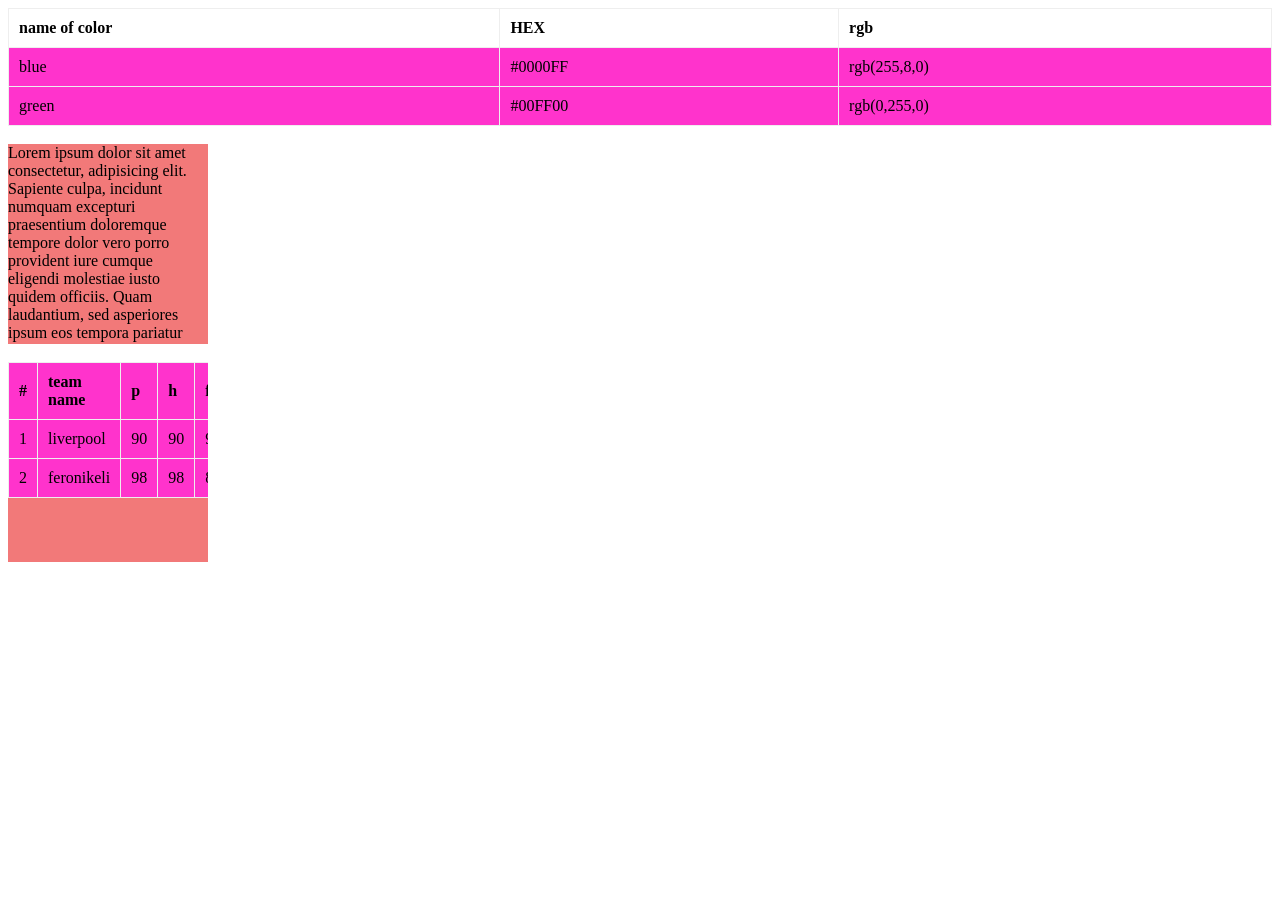
<file: lesson 13/index.html>
<!DOCTYPE html>
<html lang="en">

<head>
    <meta charset="UTF-8">
    <meta name="viewport" content="width=, initial-scale=1.0">
    <title>Document</title>
    <link rel="stylesheet" href="css/style.css">
</head>

<body>
    <table>
        <thead>
            <tr>
                <th>name of color</th>
                <th>HEX</th>
                <th>rgb</th>
            </tr>
        </thead>
        <tbody>
            <tr>
                <td>blue</td>
                <td>#0000FF</td>
                <td>rgb(255,8,0)</td>
            </tr>
            <tr>
                <td>green</td>
                <td>#00FF00</td>
                <td>rgb(0,255,0)</td>
            </tr>
        </tbody>
    </table>

    <br>

    <div>
        Lorem ipsum dolor sit amet consectetur, adipisicing elit. Sapiente culpa, incidunt numquam excepturi praesentium
        doloremque tempore dolor vero porro provident iure cumque eligendi molestiae iusto quidem officiis. Quam
        laudantium, sed asperiores ipsum eos tempora pariatur quae est rem fugiat totam aperiam odit vitae cum nemo
        natus? Unde magni neque nihil excepturi. Accusamus quas animi consectetur nihil quae? Sunt repudiandae adipisci
        quasi illum doloribus perferendis? Asperiores ea inventore illo excepturi repudiandae aspernatur non quos
        placeat sit necessitatibus sequi ex odio facilis deleniti in commodi accusamus, quis, libero recusandae. Tenetur
        quo veniam rerum eos. Dolor iusto laudantium nulla nesciunt consequuntur voluptate iste reprehenderit sunt neque
        sapiente vel, laboriosam rem blanditiis exercitationem, natus eveniet id veniam perspiciatis maxime accusantium
        quos? Tempore totam aliquid nam necessitatibus porro eveniet dolor possimus, mollitia qui iste, consectetur
        iusto recusandae impedit illo optio in dicta et animi adipisci asperiores. Soluta similique numquam blanditiis
        sapiente voluptates accusantium beatae debitis.
    </div>

    <!-- responsive table -->

    <br>

    <div style="overflow-x:auto;">
        <table>
            <tr>
                <th>#</th>
                <th>team name</th>
                <th>p</th>
                <th>h</th>
                <th>f</th>
                <th>d</th>
                <th>d</th>
                <th>g</th>
                <th>w</th>
                <th>e</th>
                <th>f</th>
                <th>j</th>
                <th>y</th>
            </tr>
            <tr>
                <td>1</td>
                <td>liverpool</td>
                <td>90</td>
                <td>90</td>
                <td>90</td>
                <td>90</td>
                <td>90</td>
                <td>90</td>
                <td>90</td>
                <td>90</td>
                <td>90</td>
                <td>90</td>
                <td>90</td>
            </tr>
            <tr>
                <td>2</td>
                <td>feronikeli</td>
                <td>98</td>
                <td>98</td>
                <td>89</td>
                <td>98</td>
                <td>89</td>
                <td>89</td>
                <td>98</td>
                <td>98</td>
                <td>98</td>
                <td>98</td>
                <td>89</td>
            </tr>
        </table>
    </div>
</body>

</html>
</file>
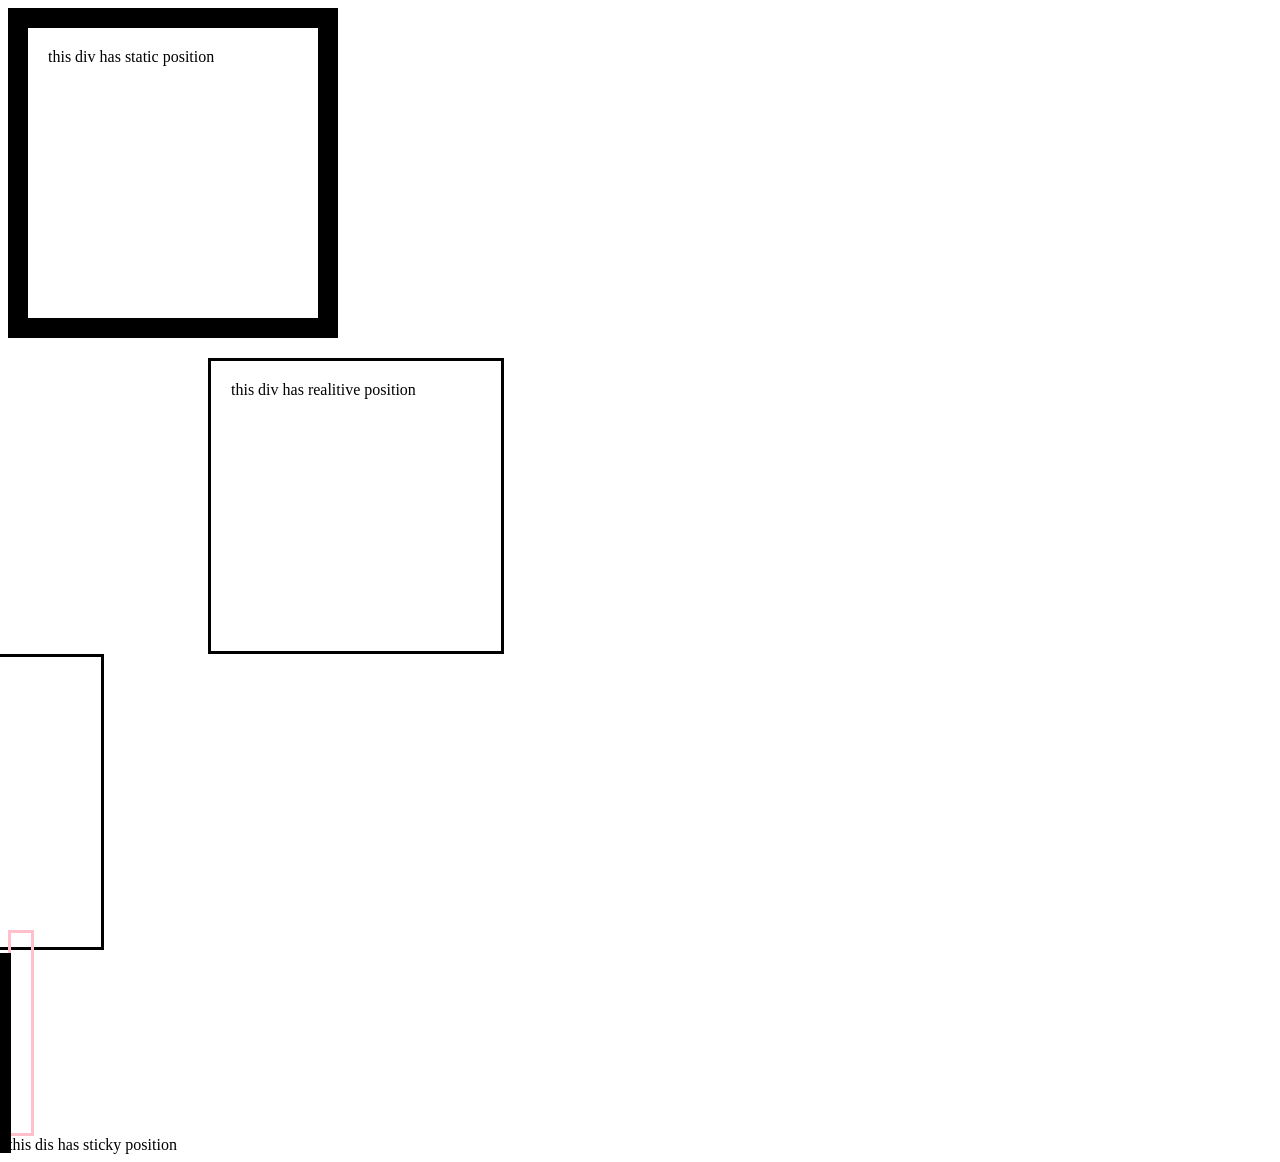
<file: lesson 15/index.html>
<!DOCTYPE html>
<html lang="en">
<head>
    <meta charset="UTF-8">
    <meta name="viewport" content="width=device-width, initial-scale=1.0">
    <title>Document</title>
    <link rel="stylesheet" href="style.css">
</head>
<body>
    <div id="static"> this div has static position</div>

    <div id="realitive"> this div has realitive position</div>

    <div id="fixed"> this div has fixed position</div>

    <div id="parent">
        <div id="absolute">this dis has absolute position </div>
    </div>

    <div id="sticky"> this dis has sticky position</div>
</body>
</html>
</file>
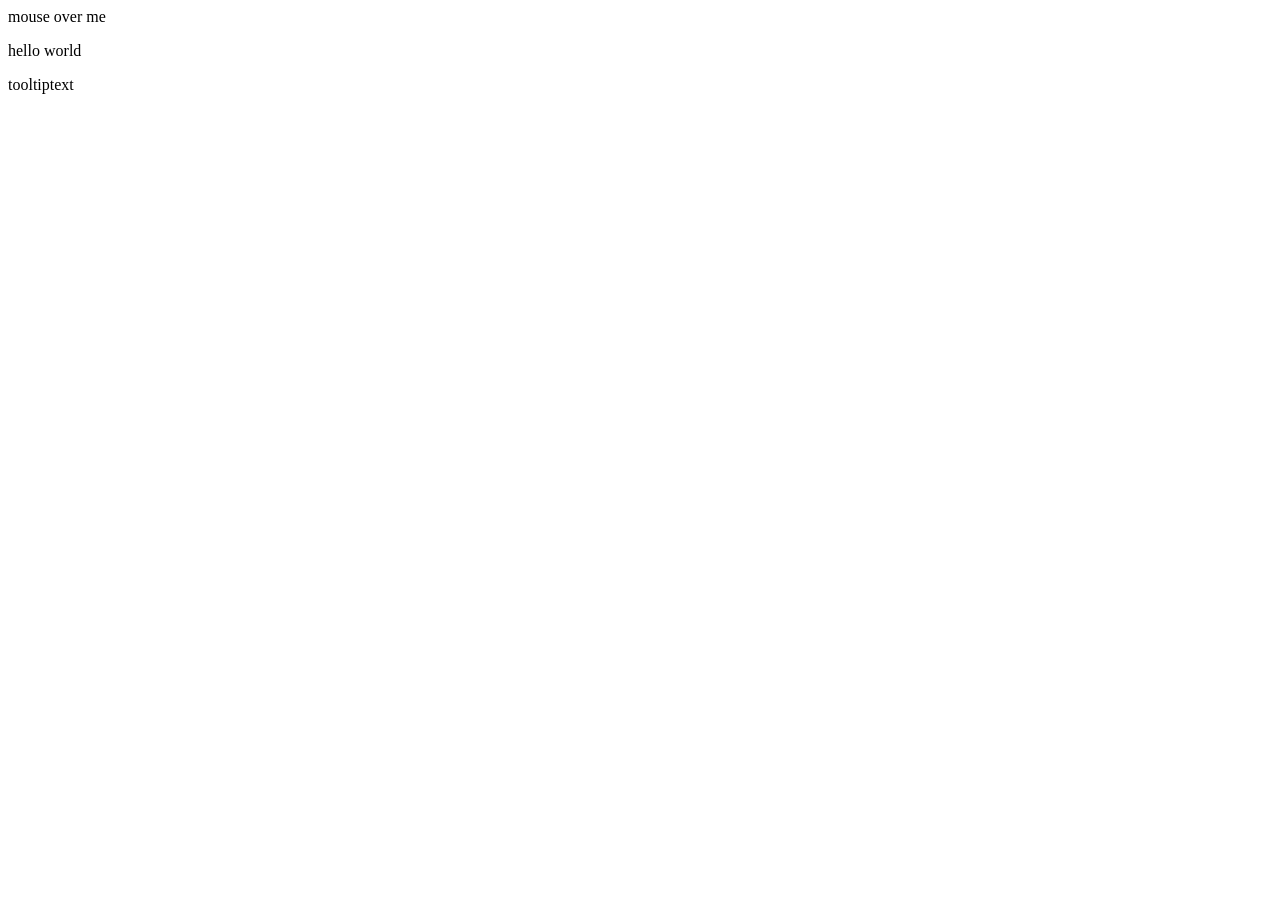
<file: lesson 17 pt.2/index.html>
<!DOCTYPE html>
<html lang="en">
<head>
    <meta charset="UTF-8">
    <meta name="viewport" content="width=device-width, initial-scale=1.0">
    <title>Document</title>
</head>
<body>
    <div class="dropdown">
        <span>mouse over me</span>
        <div class="dropdown-content">
            <p>hello world</p>
        </div>
    </div>

    <div class="tooltip"></div>
    <span class="tooltiptext">tooltiptext</span>
</body>
</html>
</file>
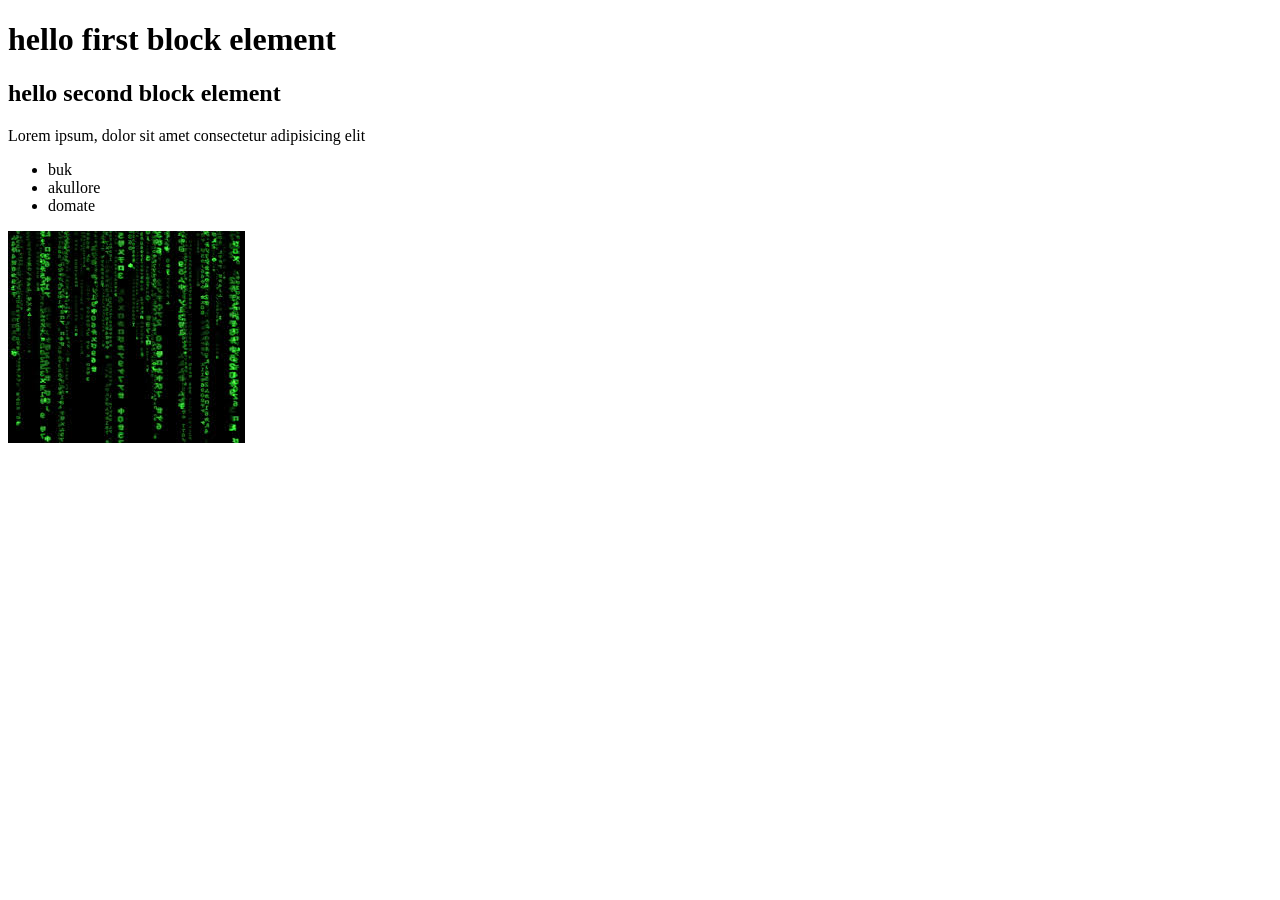
<file: lesson 6/index.html>
<!DOCTYPE html>
<html lang="en">
<head>
    <meta charset="UTF-8">
    <meta name="viewport" content="width=device-width, initial-scale=1.0">
    <title>Document</title>
</head>
<body>
    <!-- BLOCK ELEMNTS-->
     <h1> hello first block element</h1>

     <h2> hello second block element </h2>

     <p> Lorem ipsum, dolor sit amet consectetur adipisicing elit</p>

     <ul>
        <li>buk</li>
        <li>akullore</li>
        <li>domate</li>
     </ul>

     <!-- inlajn block-->
<img src="images/matrix.jpg" alt="">



</body>
</html>
</file>
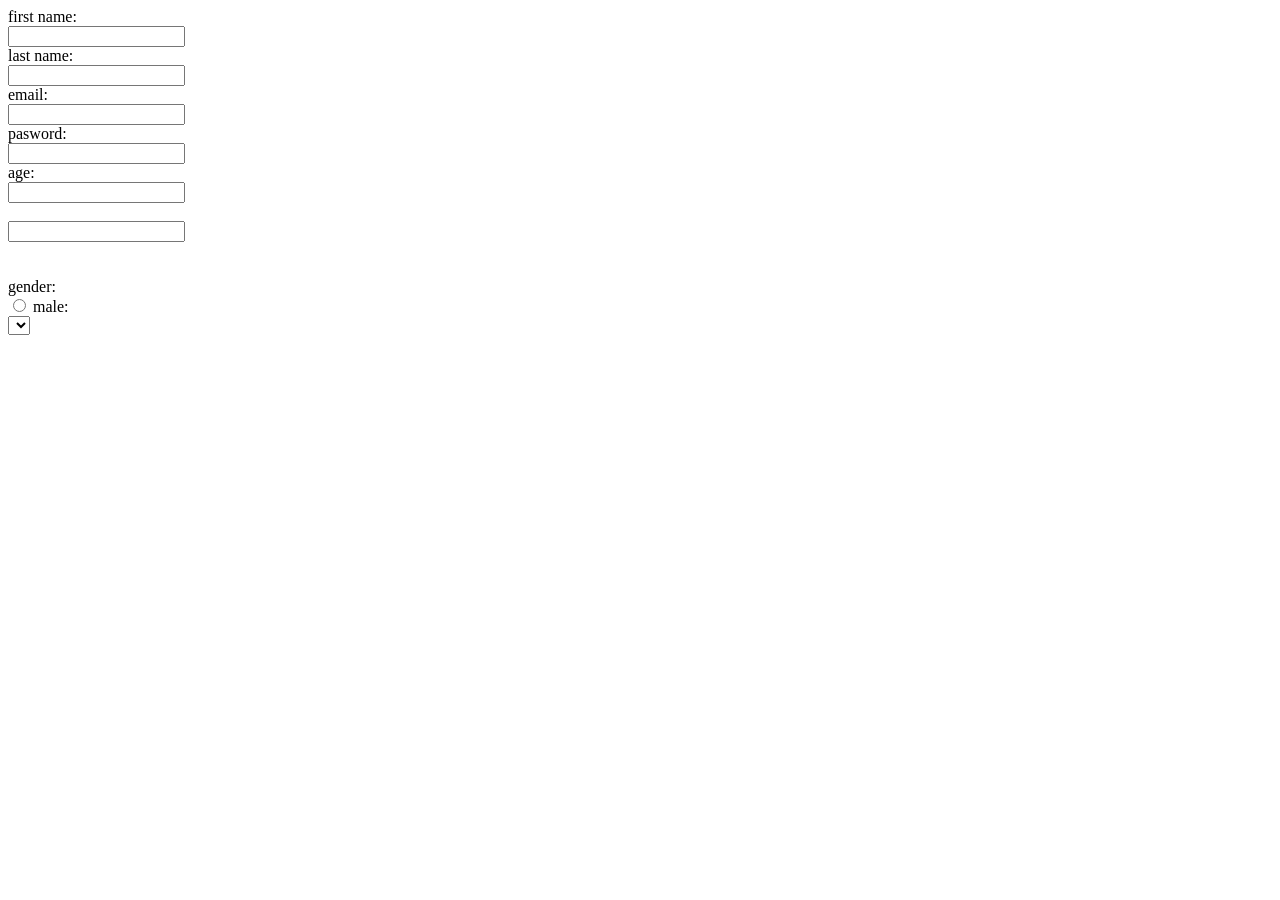
<file: lesson 7/index.html>
<!DOCTYPE html>
<html lang="en">
<head>
    <meta charset="UTF-8">
    <meta name="viewport" content="width=device-width, initial-scale=1.0">
    <title>Document</title>
</head>
<body>
    <form action="">
        <label for="firstname">first name:</label><br>
        <input type="text" id="firstname" name="firstname"><br>

        <label for="lastname">last name:</label><br>
        <input type="text" id="lastname" name="lastname"><br>

        <label for="email">email:</label><br>
        <input type="text" id="email" name="email"><br>

        <label for="pasword">pasword:</label><br>
        <input type="text" id="pasword" name="pasword"><br>

        <label for="age">age:</label><br>
        <input type="number" id="age" name="age"><br><br>

        <input type="sumbit" id="sumbit" name="sumbit"><br><br><br>

        <label for="gender">gender:</label><br>
        <input type="radio" name="gender" id="male"vaule="male">
        <label for="male">male:</label><br>

        <select name="pet" id="pet">
            <option vaule dog></option>
            <option vaule iriq></option>
            <option vaule cat></option>
        </select>
    </form>
</body>
</html>
</file>
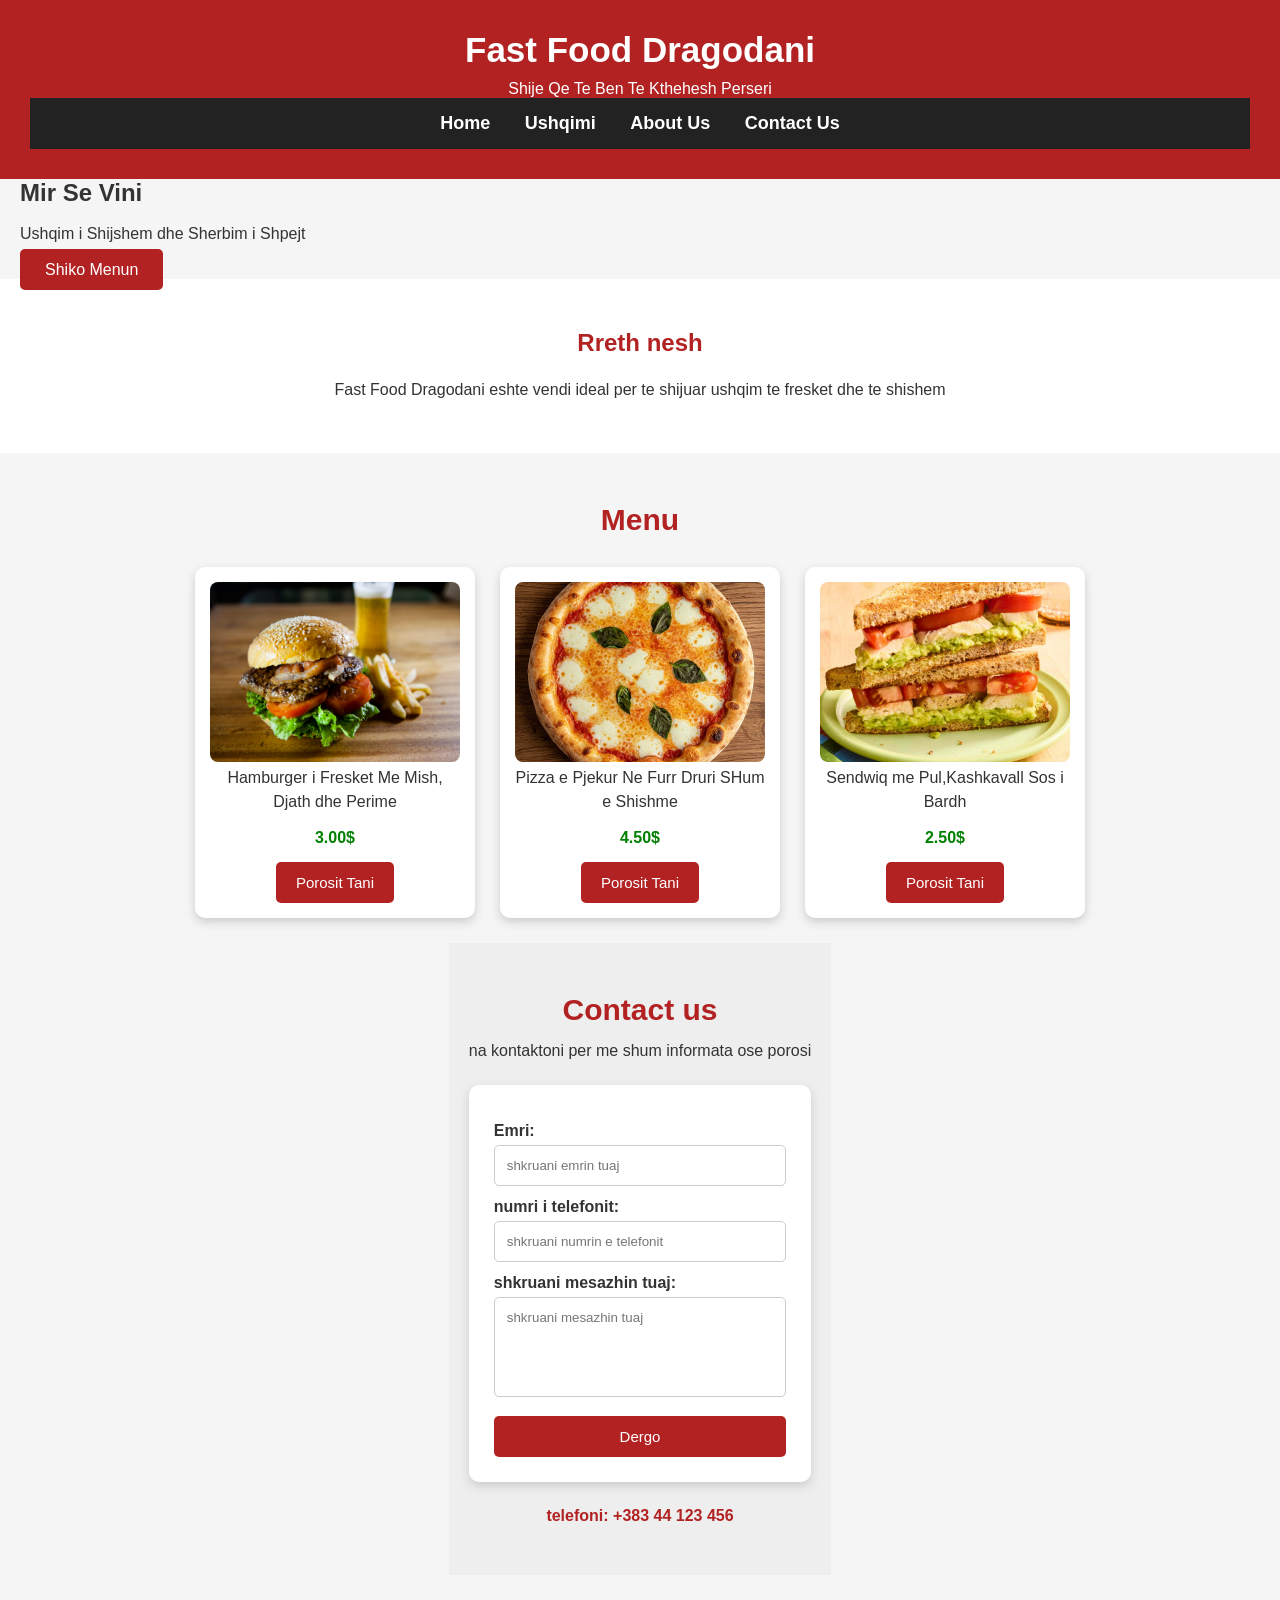
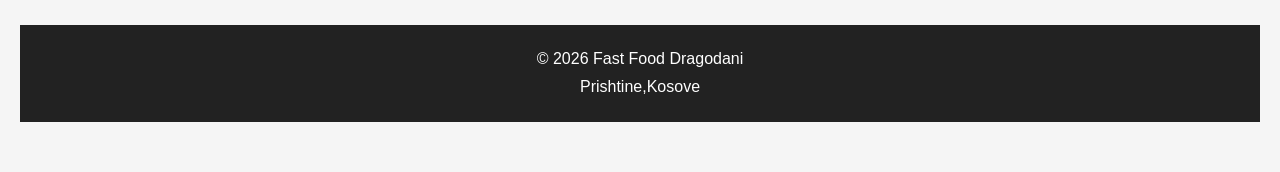
<file: personal projekt/index.html>
<!DOCTYPE html>
<html lang="en">

<head>
    <meta charset="UTF-8">
    <meta name="viewport" content="width=device-width, initial-scale=1.0">
    <title>Fast Food DRAGODANI</title>
    <link rel="stylesheet" href="css/style.css">
</head>

<body>
    <header>
        <h1>Fast Food Dragodani</h1>
        <p>Shije Qe Te Ben Te Kthehesh Perseri</p>

        <nav>
            <a href="#home">Home</a>
            <a href="#ushqimi">Ushqimi</a>
            <a href="#about us">About Us</a>
            <a href="#contact us">Contact Us</a>
        </nav>
    </header>

    <section id="home" class="main">
        <h2 class="h2">Mir Se Vini </h2>
        <br>
        <p class="para">Ushqim i Shijshem dhe Sherbim i Shpejt</p>
        <br>
        <a href="menu" class="btn">Shiko Menun</a>
    </section>

    <section id="about" class="about">
        <h2>Rreth nesh</h2>
        <p>
            Fast Food Dragodani eshte vendi ideal per te shijuar
            ushqim te fresket dhe te shishem
        </p>
    </section>

    <section id="menu" class="menu">
        <h2>Menu</h2>

        <div class="container">

            <div class="box">
                <img src="./assets/img.png" alt="hamburger">
                <p> Hamburger i Fresket Me Mish, Djath dhe Perime</p>
                <h4>3.00$</h4>
                <button>Porosit Tani</button>
            </div>

            <div class="box">
                <img src="./assets/img1.png" alt="pizza">
                <p>Pizza e Pjekur Ne Furr Druri SHum e Shishme</p>
                <h4>4.50$</h4>
                <button>Porosit Tani</button>
            </div>

            <div class="box">
                <img src="./assets/img2.jpg" alt="sendwiq">
                <p>Sendwiq me Pul,Kashkavall Sos i Bardh</p>
                <h4>2.50$</h4>
                <button>Porosit Tani</button>
            </div>

            <section id="contact" class="contact">
                <h2>Contact us</h2>
                <p>na kontaktoni per me shum informata ose porosi</p>

                <form>
                    <label> Emri:</label>
                    <input type="text" placeholder="shkruani emrin tuaj" required>

                    <label> numri i telefonit:</label>
                    <input type="tel" placeholder="shkruani numrin e telefonit" required>

                    <label> shkruani mesazhin tuaj:</label>
                    <textarea placeholder="shkruani mesazhin tuaj"></textarea>

                    <button type="submit"> Dergo</button>
                </form>

                <p class="phone">telefoni: +383 44 123 456</p>

            </section>
            
        </div>

        <footer class="footer">
                <p>© 2026 Fast Food Dragodani</p>
                <p>Prishtine,Kosove</p>
            </footer>

    </section>


</body>

</html>
</file>
<file: lesson 13/css/style.css>
ul{
    list-style-type: circle;
    list-style-type: square;
}

ol{
    list-style-type: upper-roman;
    list-style-type: lower-roman;
}


ul{
    list-style-type: none;
    padding: 0;
    border: 2px solid grey;
}

ul li{
    padding: 8px 16px;
    border-bottom: 1px solid grey;
}

ol{
    background: #ffeeee;
    padding: 15px;
}

ol li{
    background: #ffe5e5;
    padding: 10px;
    margin-left: 30px;
}

ul{
    border-left: 5px solid green;
    background-color: #f1f1f1;
    list-style-type: none;
    padding: 15px 25px;
    font-size: 20px;
}

table{
    border-collapse: collapse;
}

td, th{
    border:1px solid #eee;
    padding: 15px;
}

tbody tr:nth-child(odd){
    background-color: #ff33cc;
}

tbody tr:nth-child(even){
    background-color: #ff33cc;
}

div{
    overflow: scroll;
    background-color: #f27979;
    width: 200px;
    height: 200px;
}

table{
    border-collapse: collapse;
    width: 100%;
}

th, td{
    text-align: left;
    padding: 10px;
}

tr:nth-child(even) {background-color: #eae2e2;}
</file>
<file: lesson 15/style.css>
div#static{
    position: static;
    border: 20px solid black;
    width: 250px;
    height: 250px;
    padding: 20px;
}

div#realitive{
    position: relative;
    border: 3px solid black;
    width: 250px;
    height: 250px;
    padding: 20px;
    left: 200px;
    top: 20px;
}

div#fixed{
    position: relative;
    border: 3px solid black;
    width: 250px;
    height: 250px;
    padding: 20px;
    right: 200px;
    top: 20px;
}

div#parent{
    position: relative;
    border: 3px solid pink;
    width: 20px;
    height: 200px;
}
div#absolute{
    position: absolute;
    background-color: black;
    color: bisque;
    width: 200px;
    right: 20px;
    top: 20px;
    height: 200px;
}

div#stick{
    position: sticky;
    top: 0;
    padding: 20px;
    background-color: black;
    color: bisque;
}
</file>
<file: personal projekt/css/style.css>
* {
    margin: 0;
    padding: 0;
    box-sizing: border-box;
    font-family: Arial, sans-serif;
}

body {
    background-color: #f5f5f5;
    color: #333;
}


header {
    background-color: #b22222;
    color: white;
    text-align: center;
    padding: 30px;
}

header h1 {
    font-size: 35px;
    margin-bottom: 10px;
}


nav {
    background-color: #222;
    text-align: center;
    padding: 15px;
}

nav a {
    color: white;
    text-decoration: none;
    margin: 15px;
    font-size: 18px;
    font-weight: bold;
}

nav a:hover {
    color: orange;
}


.home {
    background-color: #ffcc80;
    text-align: center;
    padding: 80px 20px;
}

.home h2 {
    font-size: 32px;
    margin-bottom: 15px;
}

.home p {
    font-size: 18px;
    margin-bottom: 25px;
}


.btn {
    background-color: #b22222;
    color: white;
    padding: 12px 25px;
    text-decoration: none;
    border-radius: 5px;
    margin-left: 20px;
}

.btn:hover {
    background-color: #801818;
}


.about {
    text-align: center;
    padding: 50px 20px;
    background-color: white;
}

.about h2 {
    color: #b22222;
    margin-bottom: 20px;
}

.about p {
    max-width: 700px;
    margin: auto;
    line-height: 1.6;
}


.menu {
    text-align: center;
    padding: 50px 20px;
}

.menu h2 {
    color: #b22222;
    margin-bottom: 30px;
    font-size: 30px;
}


.container {
    display: flex;
    justify-content: center;
    gap: 25px;
    flex-wrap: wrap;
}

.box {
    background-color: white;
    width: 280px;
    padding: 15px;
    border-radius: 10px;
    box-shadow: 0 4px 10px #ccc;
    transition: 0.3s;
}

.box:hover {
    transform: translateY(-5px);
}

.box img {
    width: 100%;
    height: 180px;
    object-fit: cover;
    border-radius: 8px;
}

.box h3 {
    margin: 15px 0;
    color: #b22222;
}

.box p {
    margin-bottom: 15px;
    line-height: 1.5;
}

.box h4 {
    color: green;
    margin-bottom: 15px;
}


button {
    background-color: #b22222;
    color: white;
    border: none;
    padding: 12px 20px;
    border-radius: 5px;
    cursor: pointer;
    font-size: 15px;
}

button:hover {
    background-color: #801818;
}


.contact {
    background-color: #eee;
    text-align: center;
    padding: 50px 20px;
}

.contact h2 {
    color: #b22222;
    margin-bottom: 15px;
}

.contact form {
    background-color: white;
    max-width: 450px;
    margin: 25px auto;
    padding: 25px;
    border-radius: 10px;
    box-shadow: 0 4px 10px #ccc;
    text-align: left;
}

.contact label {
    display: block;
    margin: 12px 0 5px;
    font-weight: bold;
}

.contact input,
.contact textarea {
    width: 100%;
    padding: 12px;
    border: 1px solid #ccc;
    border-radius: 5px;
}

.contact textarea {
    height: 100px;
    resize: none;
}

.contact button {
    margin-top: 15px;
    width: 100%;
}

.phone {
    margin-top: 20px;
    font-weight: bold;
    color: #b22222;
}


.footer{
    background-color: #222;
    color: white;
    text-align: center;
    padding: 20px;
    line-height: 1.8;
    margin-top: 50px;
}

.h2{
    margin-left: 20px;
}

.para{
    margin-left: 20px;
}
</file>
